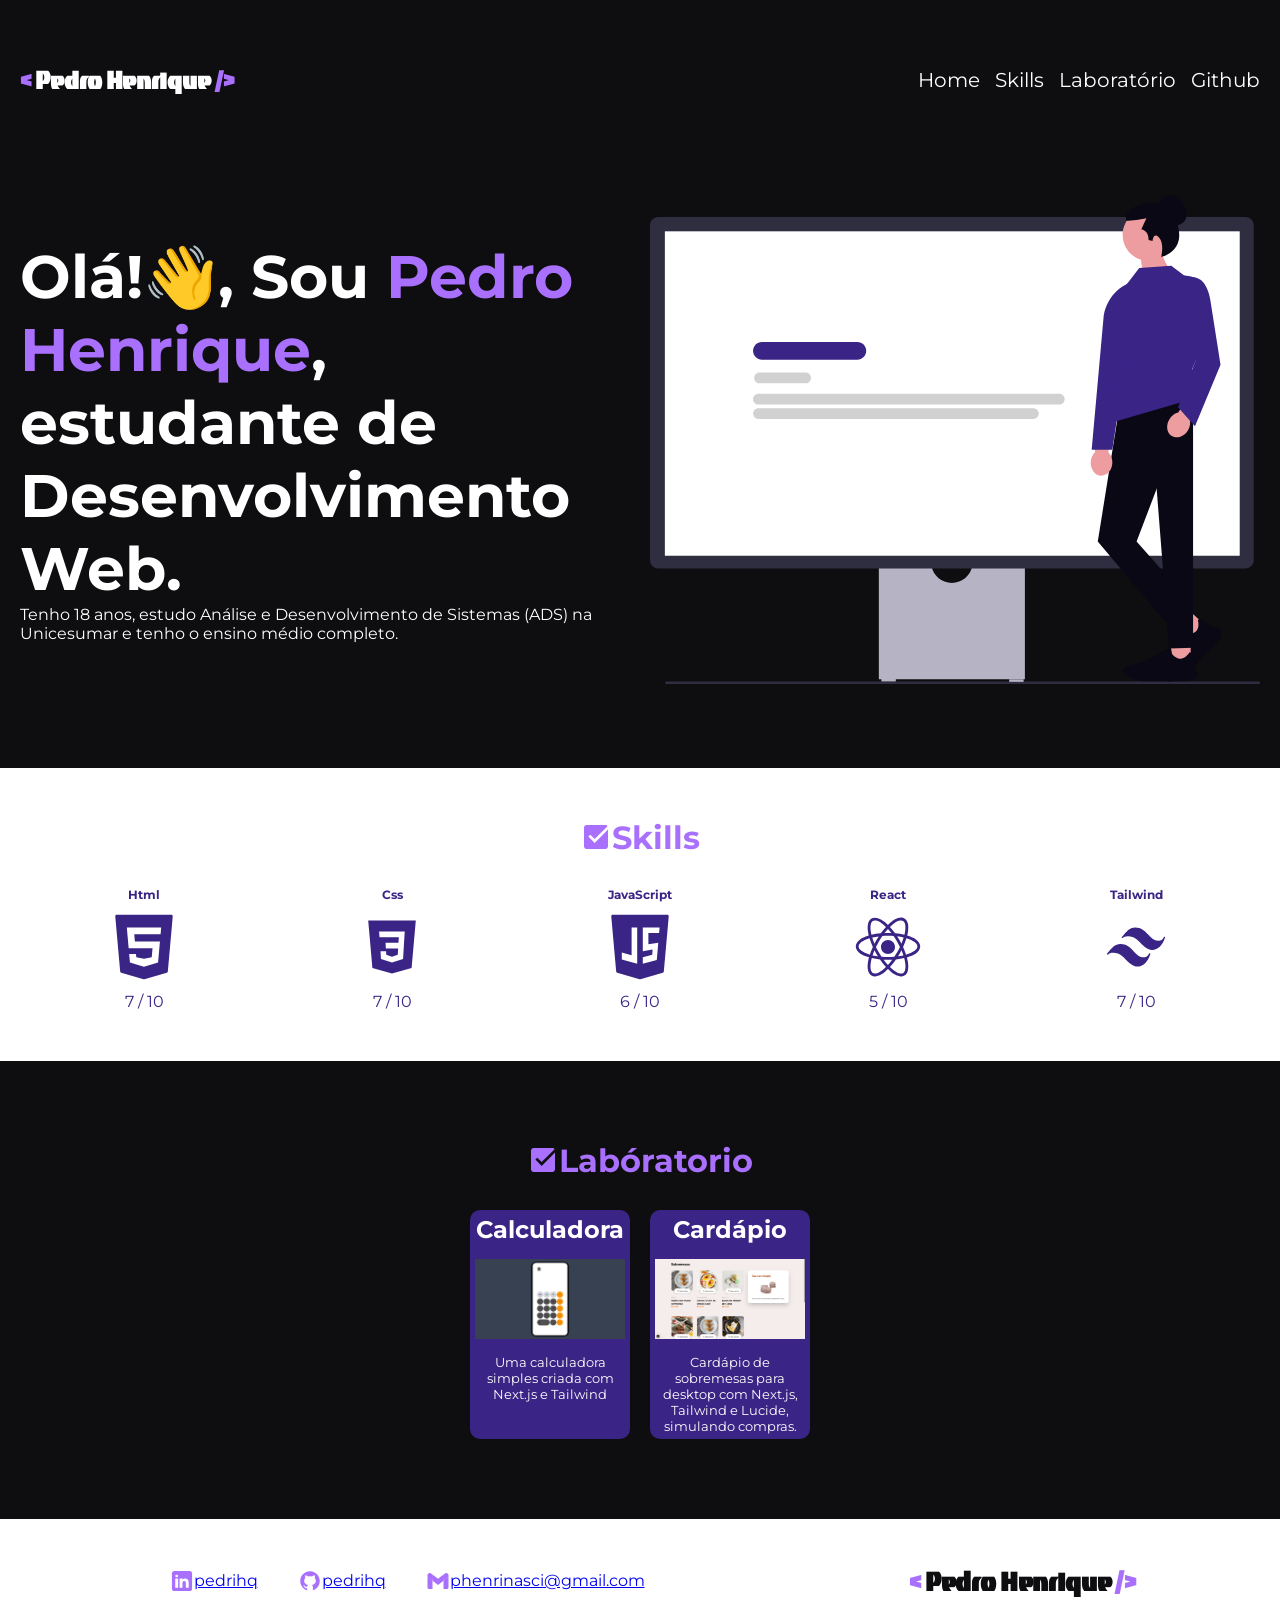
<file: index.html>
<!DOCTYPE html>
<html lang="pt-br">
  <head>
    <meta charset="UTF-8" />
    <meta name="viewport" content="width=device-width, initial-scale=1.0" />
    <link rel="stylesheet" href="page.css" />
    <title>Pedro Henrique </></title>
  </head>
  <body>
    <main class="main">
      <header class="header-main container">
        <nav>
          <h1>
            <strong class="text-destaque"><</strong> Pedro Henrique
            <strong class="text-destaque">/></strong>
          </h1>
          <div class="menu">
            <a href="">Home</a>
            <a href="#nav-skills">Skills</a>
            <a href="#nav-laboratorio">Laboratório</a>
            <a href="https://github.com/pedrihq" target="_blank">Github</a>
          </div>
        </nav>
        <div class="principal">
          <div>
            <h1>
              Olá!👋, Sou<strong class="text-destaque"> Pedro Henrique</strong>,
              estudante de Desenvolvimento Web.
            </h1>
            <p>
              Tenho 18 anos, estudo Análise e Desenvolvimento de Sistemas (ADS)
              na Unicesumar e tenho o ensino médio completo.
            </p>
            <a href="https://github.com/pedrihq"
               target="_blank"><img
                class="img-git-header"
                src="./img/icons8-github.svg"
                alt=""
              />
              <p>Github</p></a
            >
          </div>
          <div class="div-img-header">
            <img src="./img/undraw_website_5bo8.svg" alt="icon" />
          </div>
        </div>
      </header>
      <div class="skills">
        <div>
          <h1 class="text-destaque titulo-area">
            <img src="./img/icons8-tick-box.svg" alt="" /> Skills
          </h1>
        </div>
        <nav id="nav-skills" class="container">
          <div class="caixa-skills">
            <h1>Html</h1>
            <img class="img-logos" src="./img/icons8-html5.svg" alt="" />
            <p>7 / 10</p>
          </div>
          <div class="caixa-skills">
            <h1>Css</h1>
            <img class="img-logos" src="./img/icons8-css-logo.svg" alt="" />
            <p>7 / 10</p>
          </div>
          <div class="caixa-skills">
            <h1>JavaScript</h1>
            <img class="img-logos" src="./img/icons8-javascript.svg" alt="" />
            <p>6 / 10</p>
          </div>
          <div class="caixa-skills">
            <h1>React</h1>
            <img class="img-logos" src="./img/icons8-react-native.svg" alt="" />
            <p>5 / 10</p>
          </div>
          <div class="caixa-skills">
            <h1>Tailwind</h1>
            <img class="img-logos" src="./img/icons8-tailwind-css.svg" alt="" />
            <p>7 / 10</p>
          </div>
        </nav>
      </div>
      <div class="laboratorio container">
        <div>
          <h1 class="text-destaque titulo-area">
            <img src="./img/icons8-tick-box.svg" alt="" />Labóratorio
          </h1>
        </div>
        <div class="projetos-laboratorio">
          <nav id="nav-laboratorio">
            
          </nav>
        </div>
      </div>
      <footer class="rodape">
        <div class="container">
          <h1>
            <strong class="text-destaque"><</strong> Pedro Henrique
            <strong class="text-destaque">/></strong>
          </h1>
          <div>
            <a href="mailto:phenrinasci@gmail.com"
            target="_blank"
              ><img src="./img/icons8-gmail-novo.svg" alt="" />
              <p>phenrinasci@gmail.com</p></a
            >
            <a href="https://github.com/pedrihq"
            target="_blank"
              ><img src="./img/icons8-github.svg" alt="" />
              <p>pedrihq</p></a
            >
            <a href="https://linkedin.com/in/phenrinasci"
            target="_blank"
              ><img src="./img/icons8-linkedin.svg" alt="" />
              <p>pedrihq</p></a
            >
          </div>
        </div>
      </footer>
    </main>
  </body>
  <script src="./page.js"/></script>
</html>
</file>
<file: page.css>
@import url("https://fonts.googleapis.com/css2?family=Roboto:ital,wght@0,100;0,300;0,400;0,500;0,700;0,900;1,100;1,300;1,400;1,500;1,700;1,900&display=swap");
@import url("https://fonts.googleapis.com/css2?family=Danfo&display=swap");
@import url("https://fonts.googleapis.com/css2?family=Montserrat:ital,wght@0,100..900;1,100..900&display=swap");
@import url("https://fonts.googleapis.com/css2?family=Danfo&family=Tac+One&display=swap");
@import url("https://fonts.googleapis.com/css2?family=Fruktur:ital@0;1&display=swap");
.container {
  width: 100%;
  margin-right: auto;
  margin-left: auto;
  padding: 0 20px;
}
@media (max-width: 640px) {
  .container {
    max-width: 640px; /* sm */
  }
  .main {
    & .header-main {
      & .menu {
        display: none;
      }
    }
  }
  .header-main {
    & nav {
      justify-content: center !important;
    }
  }
  .principal {
    display: flex !important;
    gap: 0 !important;
    & .div-img-header {
      display: none;
    }
    & div {
      display: flex;
      flex-direction: column;
      gap: 1em;
      & img {
        display: none;
      }
      & h1 {
        font-size: 30px;
      }
      & a {
        display: flex;
        align-items: center;
        text-decoration: none;
        color: var(--color-quinto);
        background-color: var(--color-p);
        width: 5.5em;
        justify-content: center;
        border-radius: 5px;
        padding: 5px;
        transition: background-color 0.3s ease, transform 0.3s ease,
          box-shadow 0.3s ease;
      }
      & a:active {
        transform: scale(0.95);
      }
      & .img-git-header {
        display: flex !important;
        width: 1.5em;
      }
    }
  }
  .caixa-laboratorio{
    width: auto !important;
    & img {
      height: 100%;
    }
  }
  .rodape {
    & div {
      flex-direction: column !important;
      justify-content: center;
      align-items: center;
      gap: 1px;
      & div {
        display: flex;
        flex-direction: row !important;
        gap: 15px !important;
        & a {
          display: flex;
          align-items: center;
          & img {
            height: 3em !important;
          }
        }
        & a:hover {
          color: var(--color-q);
        }
        & p {
          display: none;
        }
      }
    }
  }
  .caixa-laboratorio:hover {
    transform: none !important;
    box-shadow: none !important;
  }
  .caixa-laboratorio:active {
    transform: scale(0.5);
    transition: 0.3s ease;
  }
}

@media (max-width: 768px) {
  .container {
    max-width: 768px; /* md */
  }
  .header-main {
    & nav {
      div {
        display: flex;
        gap: 10px !important;
        margin-left: 10px;
      }
    }
  }
  .principal {
    display: flex !important;
    flex-direction: column;
    & h1 {
      font-size: 50px;
    }
  }
}

@media (min-width: 1024px) {
  .container {
    max-width: 1024px; /* lg */
  }
}

@media (min-width: 1280px) {
  .container {
    max-width: 1280px; /* xl */
  }
}

@media (min-width: 1536px) {
  .container {
    max-width: 1536px; /* 2xl */
  }
}
* {
  margin: 0;
  padding: 0;
  box-sizing: border-box;
}
:root {
  --font-montserrat-p: "Montserrat", sans-serif;
  --font-tacOne-s: "Tac One", sans-serif;
  --color-p: #ffffff;
  --color-s: #0e0d10;
  --color-t: #1f1f23;
  --color-q: #3a2486;
  --color-quinto: #a970fd;
}
.titulo-area {
  display: flex;
  justify-content: center;
  align-items: center;
  & img {
    width: 1em;
  }
}
.text-destaque {
  color: var(--color-quinto);
}
html {
  scroll-behavior: smooth;
}
body {
  font-family: var(--font-montserrat-p);
  color: var(--color-p);
  justify-content: center;
  display: flex;
  background-color: var(--color-s);
}
.main {
  height: 100%;
  width: 100%;
  display: flex;
  flex-direction: column;
  gap: 5em;
  padding: 5% 0 0;
}

/* Header inicio*/
.header-main {
  display: flex;
  flex-direction: column;
  gap: 100px;
  & nav {
    display: flex;
    justify-content: space-between;
    align-items: center;
    & h1 {
      margin: 0;
      font-size: 30px;
      font-family: var(--font-tacOne-s);
    }
    & div {
      display: flex;
      gap: 15px;
      & a {
        color: white;
        font-size: 20px;
        text-decoration: none;
        display: flex;
        align-items: center;
      }
      & a:hover {
        color: var(--color-quinto);
        transition: 0.5s;
        text-decoration: underline;
      }
    }
  }
}
/* Header fim */

/* Principal inicio */
.principal {
  display: grid;
  grid-template-columns: 1fr 1fr;
  gap: 20px;
  align-items: center;
  & img {
    width: 100%;
  }
  & h1 {
    font-size: 60px;
  }
  & .img-git-header {
    display: none;
  }
  & a {
    display: none;
  }
}
/* Pricipal fim */

.skills {
  text-align: center;
  display: flex;
  flex-direction: column;
  gap: 30px;
  padding: 50px 0;
  background-color: #ffffff;
}
#nav-skills {
  display: flex;
  justify-content: space-around;
  color: var(--color-q);
}
.caixa-skills {
  width: 70px;
  display: flex;
  flex-direction: column;
  gap: 10px;
  overflow: hidden;
}
.caixa-skills h1 {
  font-size: 12px;
}
.caixa-skills img {
  width: 100%;
  height: 100%;
  object-fit: contain;
}
.laboratorio {
  text-align: center;
  display: flex;
  flex-direction: column;
  gap: 30px;
}
#nav-laboratorio {
  display: flex;
  justify-content: center;
  flex-wrap: wrap;
  gap: 20px;
}
.caixa-laboratorio {
  width: 10em;
  height: auto;
  display: flex;
  flex-direction: column;
  justify-content: center;
  align-items: center;
  gap: 15px;
  padding: 5px;
  border-radius: 10px;
  color: var(--color-p);
  background-color: #3a2486;
  text-decoration: none;
  transition: 0.2s linear;
}
.caixa-laboratorio:hover {
  transform: scale(1.2);
  box-shadow: rgba(233, 37, 161, 0.4) 0px 5px, rgba(240, 46, 170, 0.3) 0px 10px,
    rgba(240, 46, 170, 0.2) 0px 15px, rgba(240, 46, 170, 0.1) 0px 20px,
    rgba(240, 46, 170, 0.05) 0px 25px;
}
.paragraph {
  width: 100%;
  font-size: small;
  text-align: center;
  height: -webkit-fill-available;
}
.paragraph:hover {
  color: var(--color-quinto);
}
.img-laboratorio {
  width: 100%;
  height: 5em;
}
.img-nav-cabeca {
  width: 1px;
}
.rodape {
  background-color: var(--color-p);
  & div {
    display: flex;
    padding: 25px;
    color: var(--color-s);
    flex-direction: row-reverse;
    justify-content: space-around;
    align-items: center;
    & h1 {
      font-family: var(--font-tacOne-s);
      text-align: center;
    }
    & div {
      display: flex;
      gap: 40px;
      & a {
        display: flex;
        align-items: center;
        & img {
          height: 1.5em;
        }
      }
      & a:hover {
        color: var(--color-q);
      }
    }
  }
}
</file>
